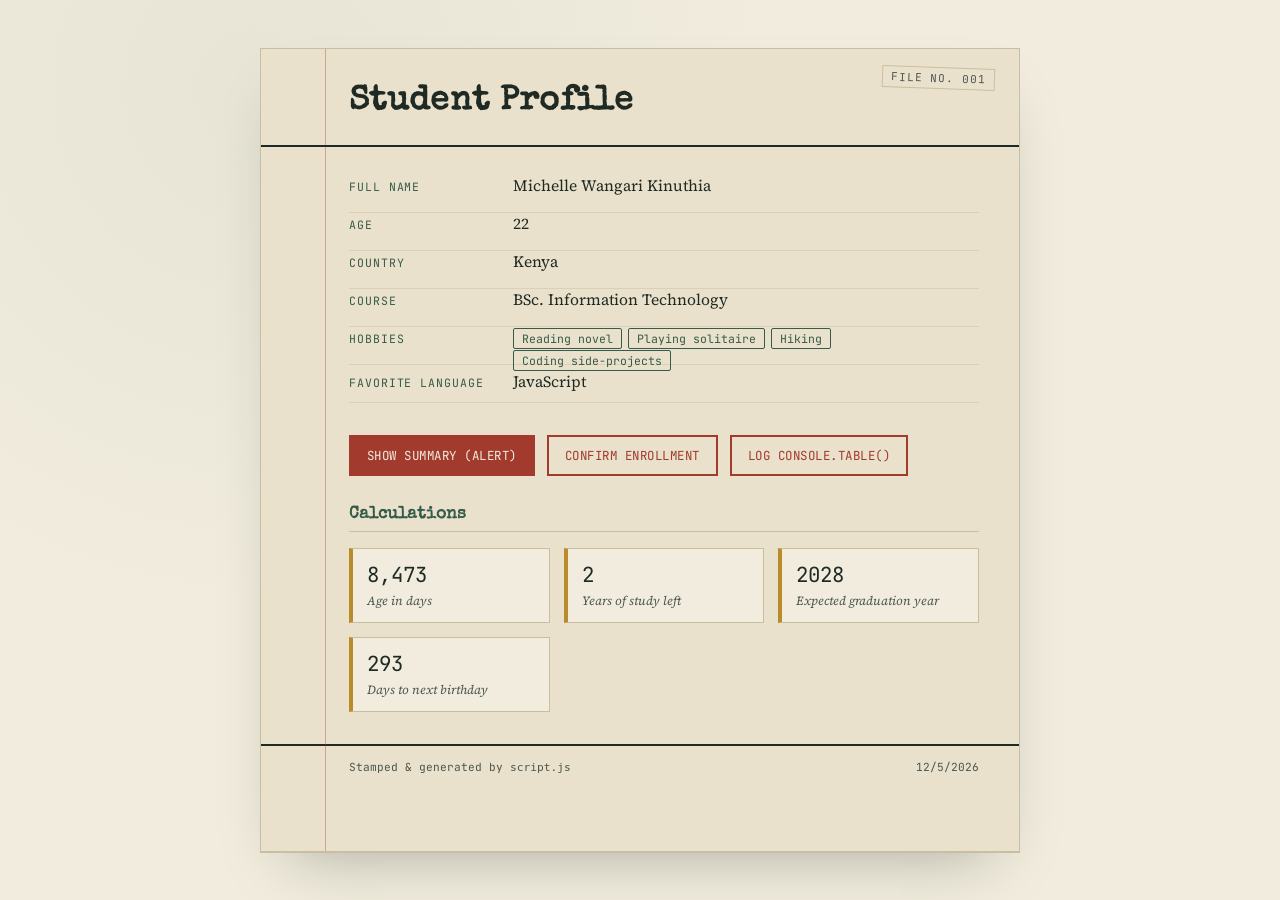
<file: index.html>
<!DOCTYPE html>
<html lang="en">
<head>
<meta charset="UTF-8">
<meta name="viewport" content="width=device-width, initial-scale=1.0">
<title>Student Profile — Personal Info Program</title>
<link rel="stylesheet" href="style.css">
</head>
<body>

  <div class="ledger">

    <header class="ledger-head">
      <span class="tab">FILE NO. 001</span>
      <h1>Student Profile </h1>
      
    </header>

    <main class="sheet">

      <section class="entry-lines" id="profileCard">
        <p class="loading">Reading record… open the console (F12) to see the full printout.</p>
      </section>

      <section class="controls">
        <button id="btnSummary" class="stamp-btn">Show Summary (Alert)</button>
        <button id="btnConfirm" class="stamp-btn ghost">Confirm Enrollment</button>
        <button id="btnTable" class="stamp-btn ghost">Log console.table()</button>
      </section>

      <section class="calc-block" id="calcCard">
        <h2>Calculations</h2>
        <div class="calc-grid" id="calcGrid"></div>
      </section>

    </main>

    <footer class="ledger-foot">
      <span>Stamped &amp; generated by <code>script.js</code></span>
      <span id="stampDate"></span>
    </footer>
  </div>

<script src="script.js"></script>
</body>
</html>
</file>
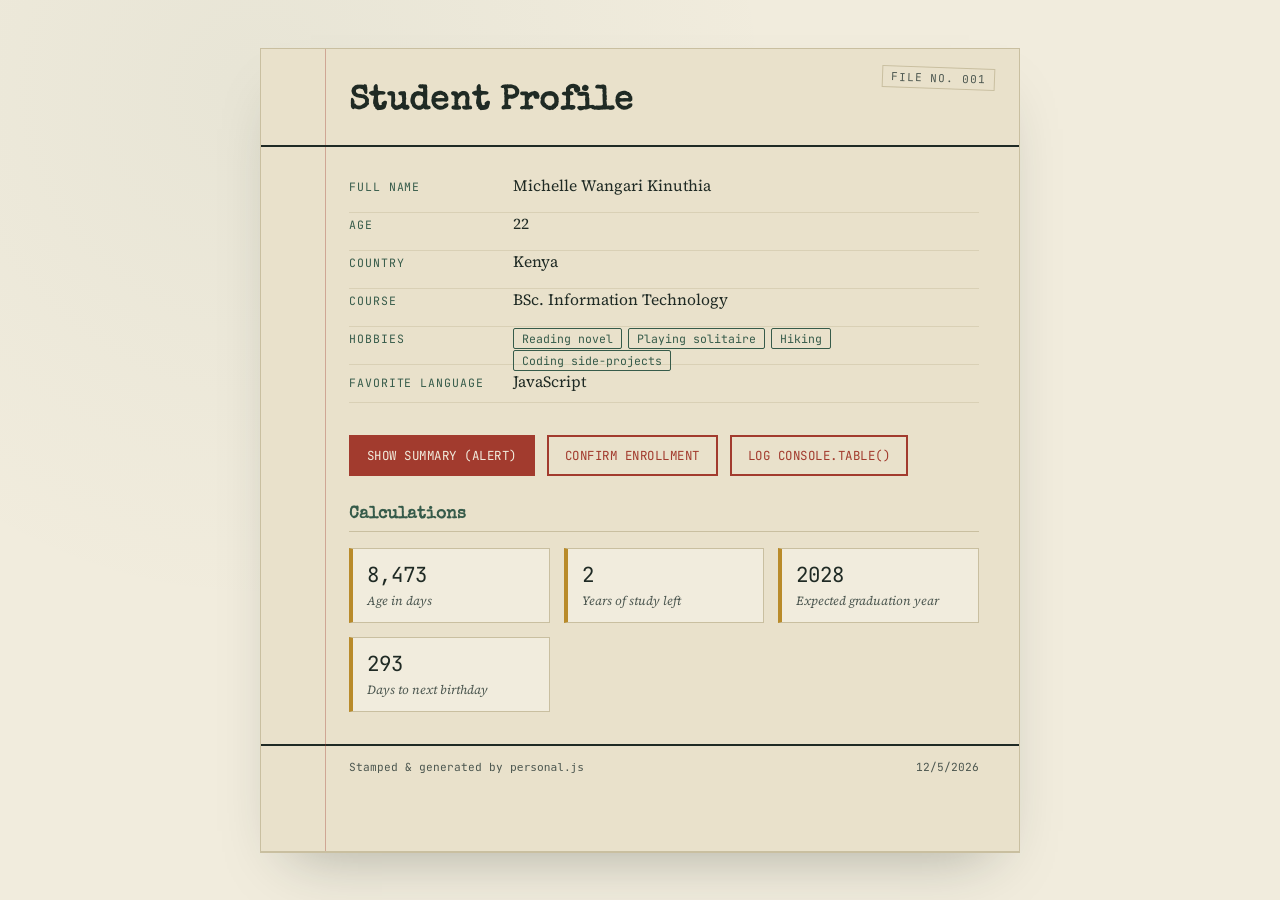
<file: personal.html>
<!DOCTYPE html>
<html lang="en">
<head>
<meta charset="UTF-8">
<meta name="viewport" content="width=device-width, initial-scale=1.0">
<title>Student Profile — Personal Info Program</title>
<link rel="stylesheet" href="personal.css">
</head>
<body>

  <div class="ledger">

    <header class="ledger-head">
      <span class="tab">FILE NO. 001</span>
      <h1>Student Profile </h1>
      
    </header>

    <main class="sheet">

      <section class="entry-lines" id="profileCard">
        <p class="loading">Reading record… open the console (F12) to see the full printout.</p>
      </section>

      <section class="controls">
        <button id="btnSummary" class="stamp-btn">Show Summary (Alert)</button>
        <button id="btnConfirm" class="stamp-btn ghost">Confirm Enrollment</button>
        <button id="btnTable" class="stamp-btn ghost">Log console.table()</button>
      </section>

      <section class="calc-block" id="calcCard">
        <h2>Calculations</h2>
        <div class="calc-grid" id="calcGrid"></div>
      </section>

    </main>

    <footer class="ledger-foot">
      <span>Stamped &amp; generated by <code>personal.js</code></span>
      <span id="stampDate"></span>
    </footer>
  </div>

<script src="personal.js"></script>
</body>
</html>
</file>
<file: style.css>
/* ==========================================================
   Token system
   Color:  paper #F1ECDD | ink #1F2A24 | rule #C9BFA0
           stamp red  #A23B2E | ledger green #365B4A | gold #B98B2A
   Type:   display  'Special Elite' (typewriter)
           body     'Source Serif 4'
           utility  'JetBrains Mono' (numbers / data)
   ========================================================== */

@import url('https://fonts.googleapis.com/css2?family=Special+Elite&family=Source+Serif+4:ital,wght@0,400;0,600;1,400&family=JetBrains+Mono:wght@400;600&display=swap');

:root{
  --paper:   #F1ECDD;
  --paper-2: #E9E1CB;
  --ink:     #1F2A24;
  --ink-soft:#4B564F;
  --rule:    #C9BFA0;
  --stamp:   #A23B2E;
  --green:   #365B4A;
  --gold:    #B98B2A;
}

*{ box-sizing: border-box; }

body{
  margin:0;
  min-height:100vh;
  background:
    radial-gradient(circle at 20% 10%, rgba(54,91,74,0.05), transparent 40%),
    var(--paper);
  font-family:'Source Serif 4', serif;
  color:var(--ink);
  display:flex;
  justify-content:center;
  padding:48px 16px;
}

.ledger{
  width:100%;
  max-width:760px;
  background:var(--paper-2);
  border:1px solid var(--rule);
  box-shadow: 0 1px 0 var(--rule), 0 30px 60px -30px rgba(31,42,36,0.35);
  position:relative;
}

.ledger::before{ /* left binding margin */
  content:"";
  position:absolute;
  top:0; bottom:0; left:64px;
  width:1px;
  background:var(--stamp);
  opacity:0.35;
}

.ledger-head{
  padding:36px 40px 20px 88px;
  border-bottom:2px solid var(--ink);
  position:relative;
}

.tab{
  position:absolute;
  top:18px; right:24px;
  font-family:'JetBrains Mono', monospace;
  font-size:11px;
  letter-spacing:0.08em;
  color:var(--ink-soft);
  border:1px solid var(--rule);
  padding:3px 8px;
  transform:rotate(2deg);
}

.ledger-head h1{
  font-family:'Special Elite', monospace;
  font-size:clamp(1.6rem, 4vw, 2.1rem);
  margin:0 0 6px;
  letter-spacing:0.01em;
  color:var(--ink);
}

.subtitle{
  margin:0;
  color:var(--ink-soft);
  font-style:italic;
  font-size:0.95rem;
}

.sheet{ padding:28px 40px 32px 88px; }

.entry-lines{
  background-image: repeating-linear-gradient(
    to bottom,
    transparent, transparent 37px,
    var(--rule) 38px
  );
}

.loading{ color: var(--ink-soft); font-style: italic; padding-top: 6px; }

.field-row{
  display:flex;
  gap:14px;
  align-items:baseline;
  min-height:38px;
  font-size:0.98rem;
}

.field-label{
  font-family:'JetBrains Mono', monospace;
  font-size:0.72rem;
  text-transform:uppercase;
  letter-spacing:0.08em;
  color:var(--green);
  width:150px;
  flex:none;
}

.field-value{ color:var(--ink); }

.hobby-chip{
  display:inline-block;
  font-family:'JetBrains Mono', monospace;
  font-size:0.72rem;
  border:1px solid var(--green);
  color:var(--green);
  padding:2px 8px;
  margin:0 6px 0 0;
  border-radius:2px;
}

.controls{
  display:flex;
  flex-wrap:wrap;
  gap:12px;
  margin:26px 0 30px;
}

.stamp-btn{
  font-family:'JetBrains Mono', monospace;
  font-size:0.78rem;
  letter-spacing:0.04em;
  text-transform:uppercase;
  background:var(--stamp);
  color:var(--paper);
  border:2px solid var(--stamp);
  padding:10px 16px;
  cursor:pointer;
  transition: transform 0.15s ease, background 0.15s ease, color 0.15s ease;
}
.stamp-btn:hover{ transform: rotate(-1deg) scale(1.02); }
.stamp-btn:focus-visible{ outline:3px solid var(--gold); outline-offset:2px; }

.stamp-btn.ghost{
  background:transparent;
  color:var(--stamp);
}
.stamp-btn.ghost:hover{ background:var(--stamp); color:var(--paper); }

.calc-block h2{
  font-family:'Special Elite', monospace;
  font-size:1.05rem;
  color:var(--green);
  border-bottom:1px solid var(--rule);
  padding-bottom:8px;
  margin-bottom:16px;
}

.calc-grid{
  display:grid;
  grid-template-columns: repeat(auto-fit, minmax(180px, 1fr));
  gap:14px;
}

.calc-item{
  background:var(--paper);
  border:1px solid var(--rule);
  border-left:4px solid var(--gold);
  padding:12px 14px;
}

.calc-item .num{
  font-family:'JetBrains Mono', monospace;
  font-size:1.3rem;
  color:var(--ink);
  display:block;
}

.calc-item .lbl{
  font-size:0.78rem;
  color:var(--ink-soft);
  font-style:italic;
}

.ledger-foot{
  display:flex;
  justify-content:space-between;
  padding:14px 40px 14px 88px;
  border-top:2px solid var(--ink);
  font-family:'JetBrains Mono', monospace;
  font-size:0.7rem;
  color:var(--ink-soft);
}

@media (max-width:560px){
  .ledger::before{ left:24px; }
  .ledger-head, .sheet, .ledger-foot{ padding-left:32px; }
  .field-row{ flex-direction:column; gap:2px; }
  .field-label{ width:auto; }
}

@media (prefers-reduced-motion: reduce){
  .stamp-btn{ transition:none; }
}
</file>
<file: personal.css>
/* ==========================================================
   Token system
   Color:  paper #F1ECDD | ink #1F2A24 | rule #C9BFA0
           stamp red  #A23B2E | ledger green #365B4A | gold #B98B2A
   Type:   display  'Special Elite' (typewriter)
           body     'Source Serif 4'
           utility  'JetBrains Mono' (numbers / data)
   ========================================================== */

@import url('https://fonts.googleapis.com/css2?family=Special+Elite&family=Source+Serif+4:ital,wght@0,400;0,600;1,400&family=JetBrains+Mono:wght@400;600&display=swap');

:root{
  --paper:   #F1ECDD;
  --paper-2: #E9E1CB;
  --ink:     #1F2A24;
  --ink-soft:#4B564F;
  --rule:    #C9BFA0;
  --stamp:   #A23B2E;
  --green:   #365B4A;
  --gold:    #B98B2A;
}

*{ box-sizing: border-box; }

body{
  margin:0;
  min-height:100vh;
  background:
    radial-gradient(circle at 20% 10%, rgba(54,91,74,0.05), transparent 40%),
    var(--paper);
  font-family:'Source Serif 4', serif;
  color:var(--ink);
  display:flex;
  justify-content:center;
  padding:48px 16px;
}

.ledger{
  width:100%;
  max-width:760px;
  background:var(--paper-2);
  border:1px solid var(--rule);
  box-shadow: 0 1px 0 var(--rule), 0 30px 60px -30px rgba(31,42,36,0.35);
  position:relative;
}

.ledger::before{ /* left binding margin */
  content:"";
  position:absolute;
  top:0; bottom:0; left:64px;
  width:1px;
  background:var(--stamp);
  opacity:0.35;
}

.ledger-head{
  padding:36px 40px 20px 88px;
  border-bottom:2px solid var(--ink);
  position:relative;
}

.tab{
  position:absolute;
  top:18px; right:24px;
  font-family:'JetBrains Mono', monospace;
  font-size:11px;
  letter-spacing:0.08em;
  color:var(--ink-soft);
  border:1px solid var(--rule);
  padding:3px 8px;
  transform:rotate(2deg);
}

.ledger-head h1{
  font-family:'Special Elite', monospace;
  font-size:clamp(1.6rem, 4vw, 2.1rem);
  margin:0 0 6px;
  letter-spacing:0.01em;
  color:var(--ink);
}

.subtitle{
  margin:0;
  color:var(--ink-soft);
  font-style:italic;
  font-size:0.95rem;
}

.sheet{ padding:28px 40px 32px 88px; }

.entry-lines{
  background-image: repeating-linear-gradient(
    to bottom,
    transparent, transparent 37px,
    var(--rule) 38px
  );
}

.loading{ color: var(--ink-soft); font-style: italic; padding-top: 6px; }

.field-row{
  display:flex;
  gap:14px;
  align-items:baseline;
  min-height:38px;
  font-size:0.98rem;
}

.field-label{
  font-family:'JetBrains Mono', monospace;
  font-size:0.72rem;
  text-transform:uppercase;
  letter-spacing:0.08em;
  color:var(--green);
  width:150px;
  flex:none;
}

.field-value{ color:var(--ink); }

.hobby-chip{
  display:inline-block;
  font-family:'JetBrains Mono', monospace;
  font-size:0.72rem;
  border:1px solid var(--green);
  color:var(--green);
  padding:2px 8px;
  margin:0 6px 0 0;
  border-radius:2px;
}

.controls{
  display:flex;
  flex-wrap:wrap;
  gap:12px;
  margin:26px 0 30px;
}

.stamp-btn{
  font-family:'JetBrains Mono', monospace;
  font-size:0.78rem;
  letter-spacing:0.04em;
  text-transform:uppercase;
  background:var(--stamp);
  color:var(--paper);
  border:2px solid var(--stamp);
  padding:10px 16px;
  cursor:pointer;
  transition: transform 0.15s ease, background 0.15s ease, color 0.15s ease;
}
.stamp-btn:hover{ transform: rotate(-1deg) scale(1.02); }
.stamp-btn:focus-visible{ outline:3px solid var(--gold); outline-offset:2px; }

.stamp-btn.ghost{
  background:transparent;
  color:var(--stamp);
}
.stamp-btn.ghost:hover{ background:var(--stamp); color:var(--paper); }

.calc-block h2{
  font-family:'Special Elite', monospace;
  font-size:1.05rem;
  color:var(--green);
  border-bottom:1px solid var(--rule);
  padding-bottom:8px;
  margin-bottom:16px;
}

.calc-grid{
  display:grid;
  grid-template-columns: repeat(auto-fit, minmax(180px, 1fr));
  gap:14px;
}

.calc-item{
  background:var(--paper);
  border:1px solid var(--rule);
  border-left:4px solid var(--gold);
  padding:12px 14px;
}

.calc-item .num{
  font-family:'JetBrains Mono', monospace;
  font-size:1.3rem;
  color:var(--ink);
  display:block;
}

.calc-item .lbl{
  font-size:0.78rem;
  color:var(--ink-soft);
  font-style:italic;
}

.ledger-foot{
  display:flex;
  justify-content:space-between;
  padding:14px 40px 14px 88px;
  border-top:2px solid var(--ink);
  font-family:'JetBrains Mono', monospace;
  font-size:0.7rem;
  color:var(--ink-soft);
}

@media (max-width:560px){
  .ledger::before{ left:24px; }
  .ledger-head, .sheet, .ledger-foot{ padding-left:32px; }
  .field-row{ flex-direction:column; gap:2px; }
  .field-label{ width:auto; }
}

@media (prefers-reduced-motion: reduce){
  .stamp-btn{ transition:none; }
}
</file>
